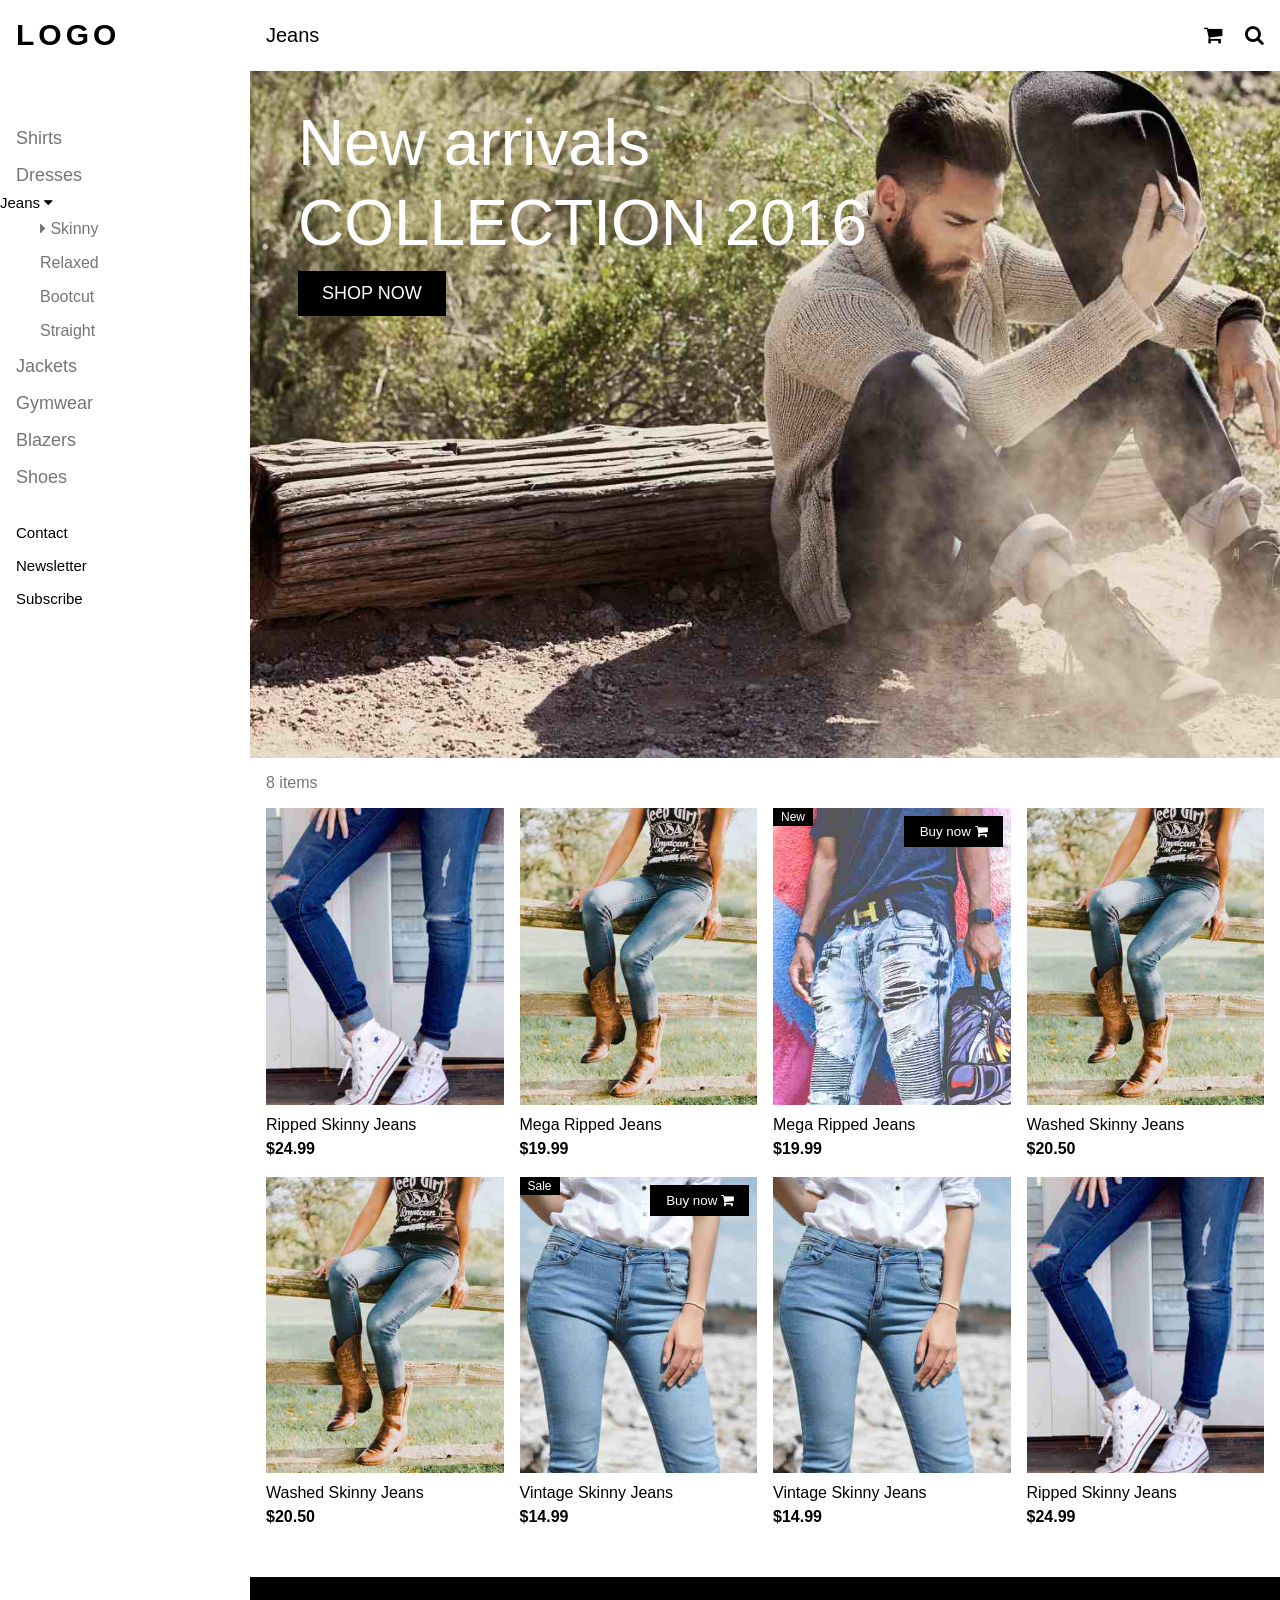
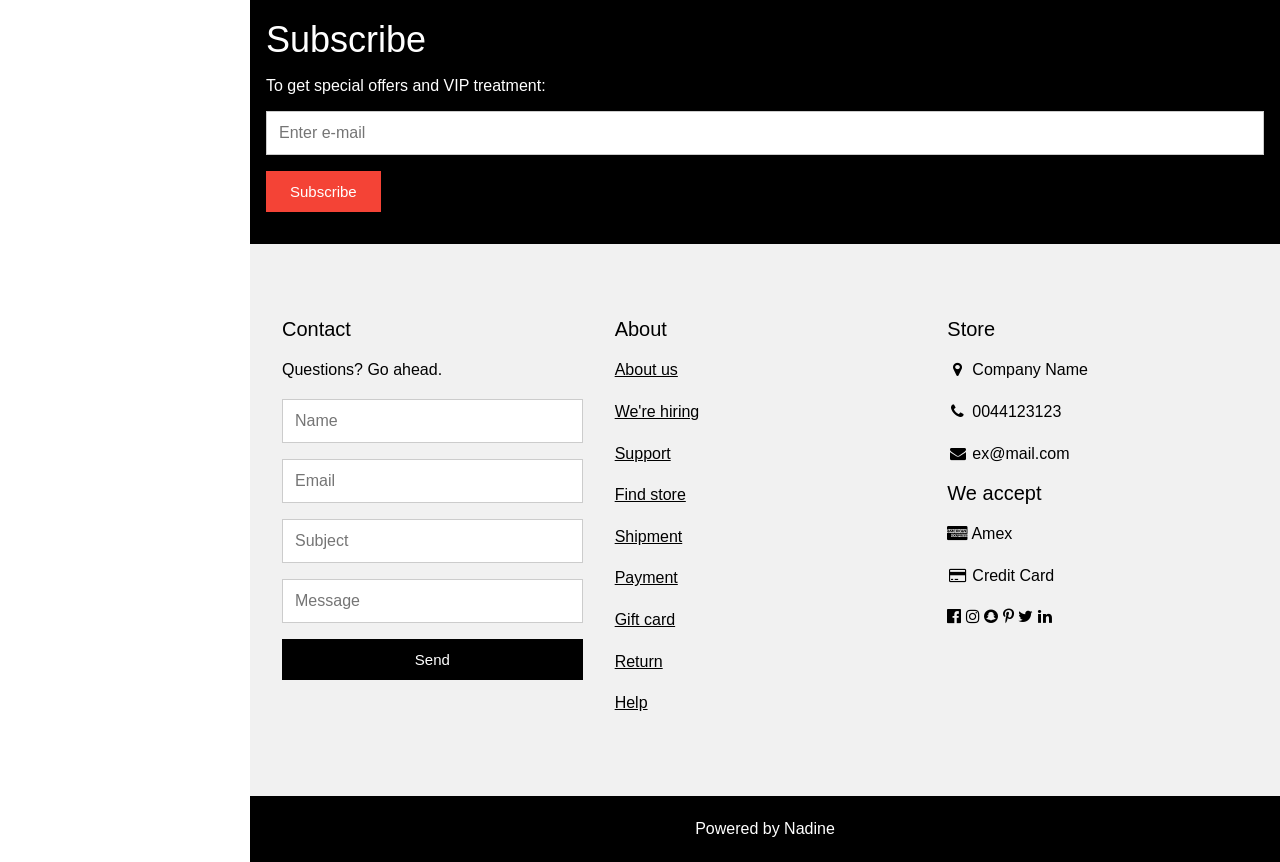
<file: index.html>
<!DOCTYPE html>
<html lang="en">
<head>
    <meta charset="UTF-8">
    <meta name="viewport" content="width=device-width, initial-scale=1.0">
    <title>clothing store</title>
    <link rel="stylesheet" href="styles.css">
    <link rel="stylesheet" href="https://cdnjs.cloudflare.com/ajax/libs/font-awesome/4.7.0/css/font-awesome.min.css">

</head>
<body class="content">

<!-- Sidebar -->

<nav >

  <div class="container ">
<h3 class="wide"><b>LOGO</b></h3>
  </div>

  <div class="clothes"
 >

<a href="#" class="bar-item ">Shirts</a>
<a href="#" class="bar-item ">Dresses</a>

<a 

class="button "
id="myBtn">
Jeans <i class="fa fa-caret-down"></i>
</a>

<div id="demoAcc"
class="bar-block ">

  <a href="#"
  class="bar-item">
  <i class="fa fa-caret-right "></i>
  Skinny
  </a>

  <a href="#" class="bar-item ">Relaxed</a>
  <a href="#" class="bar-item ">Bootcut</a>
  <a href="#" class="bar-item ">Straight</a>

</div>

<a href="#" class="bar-item ">Jackets</a>
<a href="#" class="bar-item ">Gymwear</a>
<a href="#" class="bar-item ">Blazers</a>
<a href="#" class="bar-item ">Shoes</a>

  </div>

<a href="#footer"
class="bar-item button ">
Contact </a>

<a 
class="bar-item button ">Newsletter </a>

<a href="#footer"
class="bar-item button ">Subscribe </a>

</nav>


<header 
>

  <div class="wide-aside">
  LOGO
  </div>

<button> <i class="fa fa-bars"></i> </button>

</header>

<main class="main">


<header>

  <p>Jeans</p>

  <p>
    <i class="fa fa-shopping-cart margin-right"></i>
    <i class="fa fa-search"></i>
  </p>

</header>


<div class="display-container container">

<img src="/images/jeans.jpg"
alt="Jeans">
  <div>

<h1>
New arrivals
</h1>
<h1 >
COLLECTION 2016
</h1>

<p>
<a href="#jeans">
SHOP NOW
</a>
</p>

  </div>
</div>

<div >
<p>8 items</p>
</div>


<section>

  <article>

<img src="/images/jeans1 (1).jpg"
alt="Ripped Skinny Jeans"
>

<p>
Ripped Skinny Jeans<br>
<b>$24.99</b>
</p>

  </article>

  <article>

<img src="/images/jeans3 (1).jpg"
alt="Mega Ripped Jeans">

<p>
Mega Ripped Jeans<br>
<b>$19.99</b>
</p>

  </article>

  <article>

<div >

  <img src="/images/jeans2 (1).jpg"
  alt="Mega Ripped Jeans">

  <span>
  New
  </span>

  <div>
    <button>
    Buy now
    <i class="fa fa-shopping-cart"></i>
    </button>
  </div>

</div>

<p>
Mega Ripped Jeans<br>
<b>$19.99</b>
</p>

  </article>

  <article>

<img src="/images/jeans3.jpg"
alt="Washed Skinny Jeans">

<p>
Washed Skinny Jeans<br>
<b>$20.50</b>
</p>

  </article>

  <article>

<img src="/images/jeans3.jpg"
alt="Washed Skinny Jeans"
>

<p>
Washed Skinny Jeans<br>
<b>$20.50</b>
</p>

  </article>

  <article>

<div >

  <img src="/images/jeans4 (1).jpg"
  alt="Vintage Skinny Jeans">

  <span>
  Sale
  </span>

  <div >
    <button >
    Buy now
    <i class="fa fa-shopping-cart"></i>
    </button>
  </div>

</div>

<p>
Vintage Skinny Jeans<br>
<b class="w3-text-red">$14.99</b>
</p>

  </article>

  <article>

<img src="/images/jeans4.jpg"
alt="Vintage Skinny Jeans">

<p>
Vintage Skinny Jeans<br>
<b>$14.99</b>
</p>

  </article>

  <article>

<img src="/images/jeans1.jpg"
alt="Ripped Skinny Jeans"
style="width:100%">

<p>
Ripped Skinny Jeans<br>
<b>$24.99</b>
</p>

  </article>

</section>


<section class="container ">

<h1>Subscribe</h1>

<p>To get special offers and VIP treatment:</p>

<p>
<input class="input-border"
type="email"
placeholder="Enter e-mail">
</p>

<button type="button"
class="button ">
Subscribe </button>

</section>


<footer id="footer">
<div>

<h4>Contact</h4>
<p>Questions? Go ahead.</p>

<form action="/action_page.php" target="_blank">

<p>
<input class="input border"
type="text"
placeholder="Name"
name="Name"
required>
</p>

<p>
<input class="input border"
type="email"
placeholder="Email"
name="Email"
required>
</p>

<p>
<input class="input border"
type="text"
placeholder="Subject"
name="Subject"
required>
</p>

<p>
<input class="input border"
type="text"
placeholder="Message"
name="Message"
required>
</p>

<button type="submit"
class="button ">
Send </button>

</form>

</div>


<div>

<h4>About</h4>

<p><a href="#">About us</a></p>
<p><a href="#">We're hiring</a></p>
<p><a href="#">Support</a></p>
<p><a href="#">Find store</a></p>
<p><a href="#">Shipment</a></p>
<p><a href="#">Payment</a></p>
<p><a href="#">Gift card</a></p>
<p><a href="#">Return</a></p>
<p><a href="#">Help</a></p>

</div>


<div>

<h4>Store</h4>

<p>
<i class="fa fa-fw fa-map-marker"></i>
Company Name
</p>

<p>
<i class="fa fa-fw fa-phone"></i>
0044123123
</p>

<p>
<i class="fa fa-fw fa-envelope"></i>
ex@mail.com
</p>

<h4>We accept</h4>

<p>
<i class="fa fa-fw fa-cc-amex"></i>
Amex
</p>

<p>
<i class="fa fa-fw fa-credit-card"></i>
Credit Card
</p>

<p class="large">
<i class="fa fa-facebook-official "></i>
<i class="fa fa-instagram "></i>
<i class="fa fa-snapchat"></i>
<i class="fa fa-pinterest-p "></i>
<i class="fa fa-twitter "></i>
<i class="fa fa-linkedin "></i>
</p>

</div>

</footer>

<div class="black ">

Powered by <a ></a>
Nadine </a>

</div>

</main>


<div id="newsletter" class="modal">

<div class="modal-content">

<div class="container ">

<button>� </button>

<h2 class="wide">NEWSLETTER</h2>

<p>
Join our mailing list to receive updates on new arrivals
and special offers.
</p>

<p>
<input type="email"
placeholder="Enter e-mail">
</p>

<button type="button">
Subscribe </button>

</div>
</div>
</div>


</body>
</html>
</file>
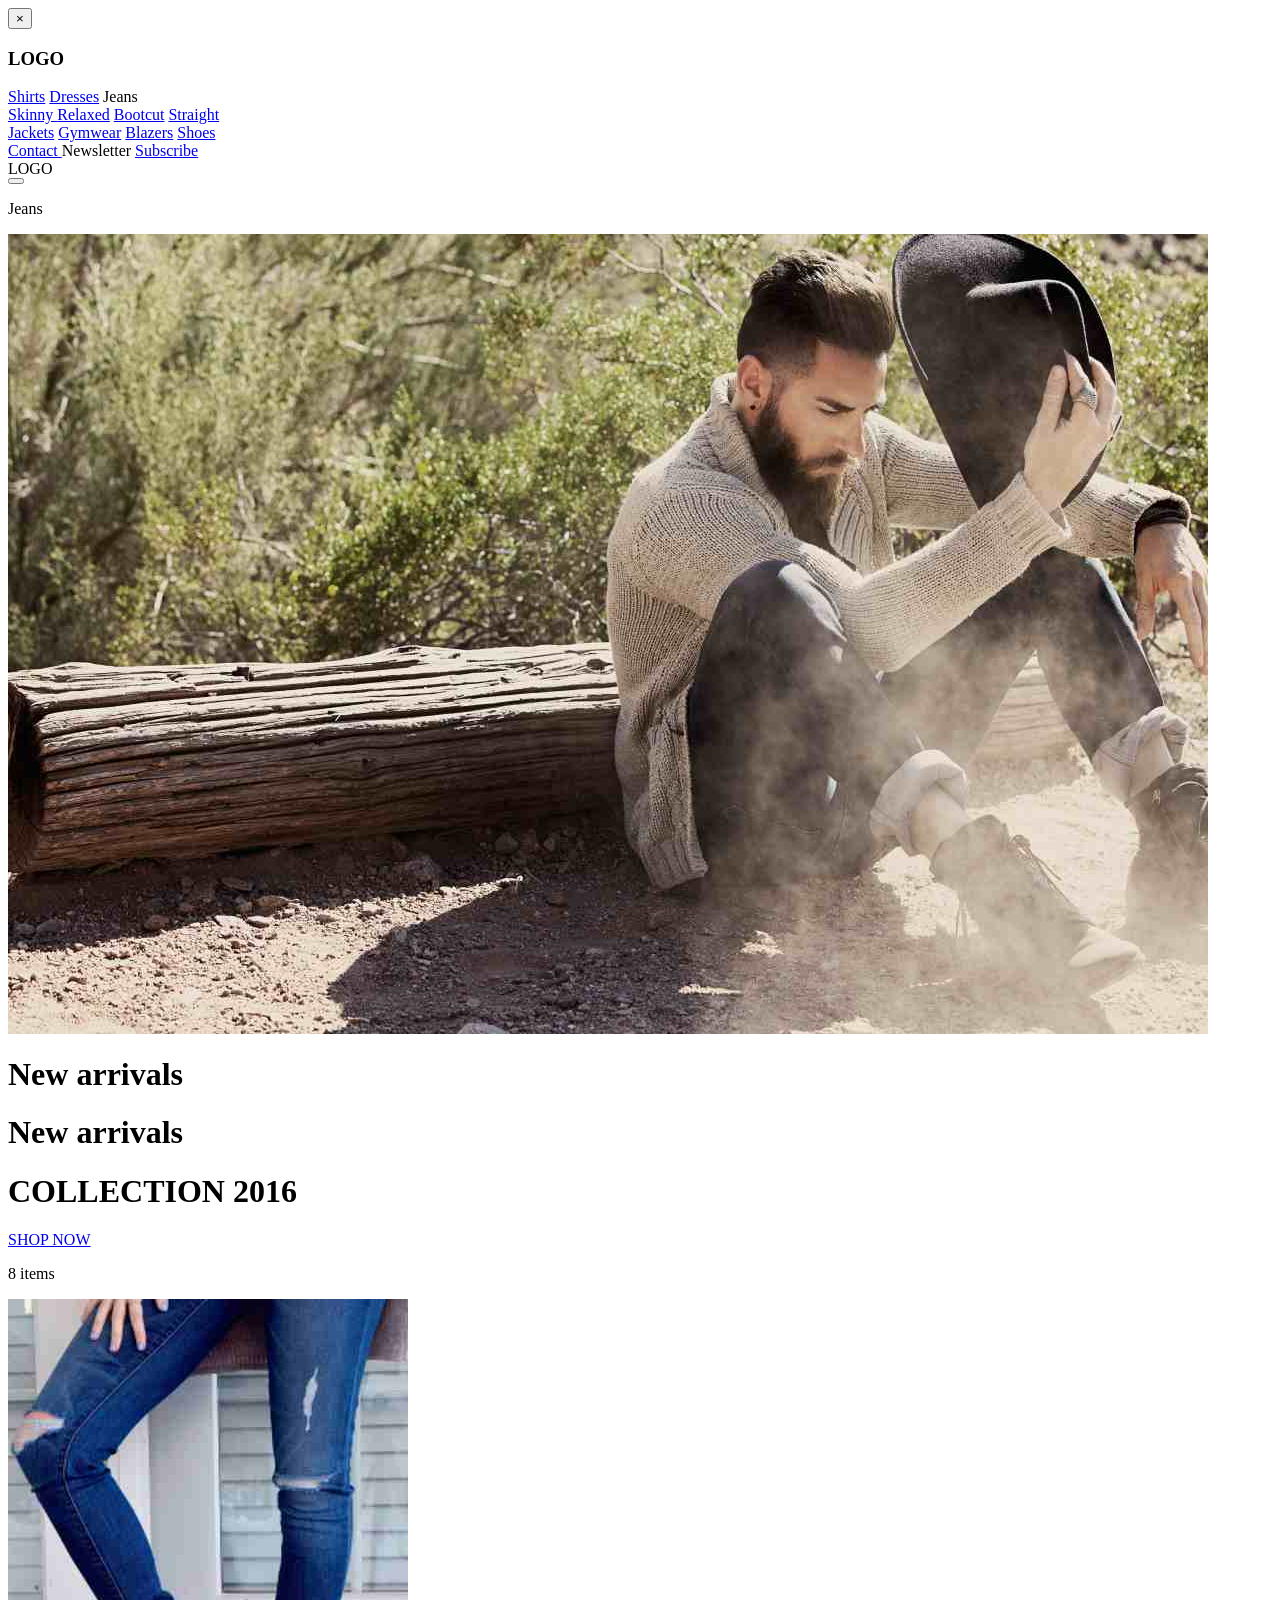
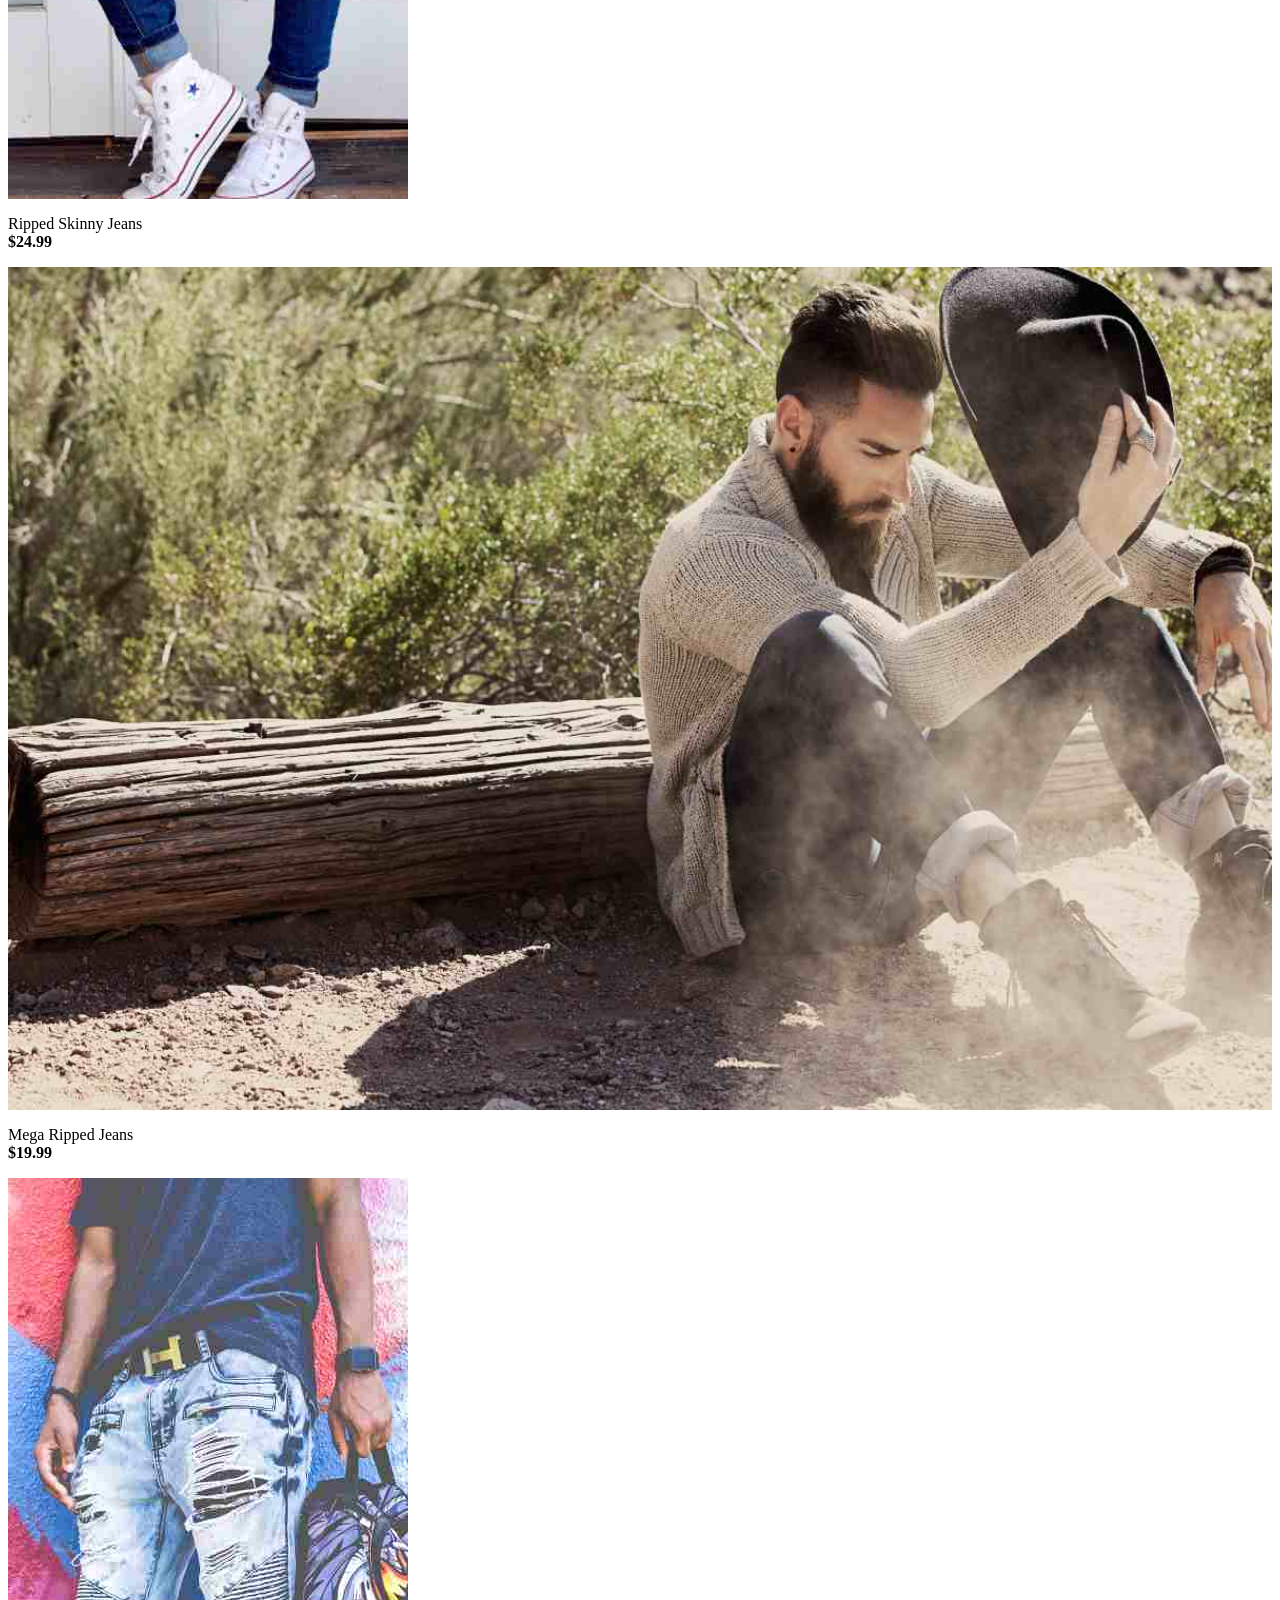
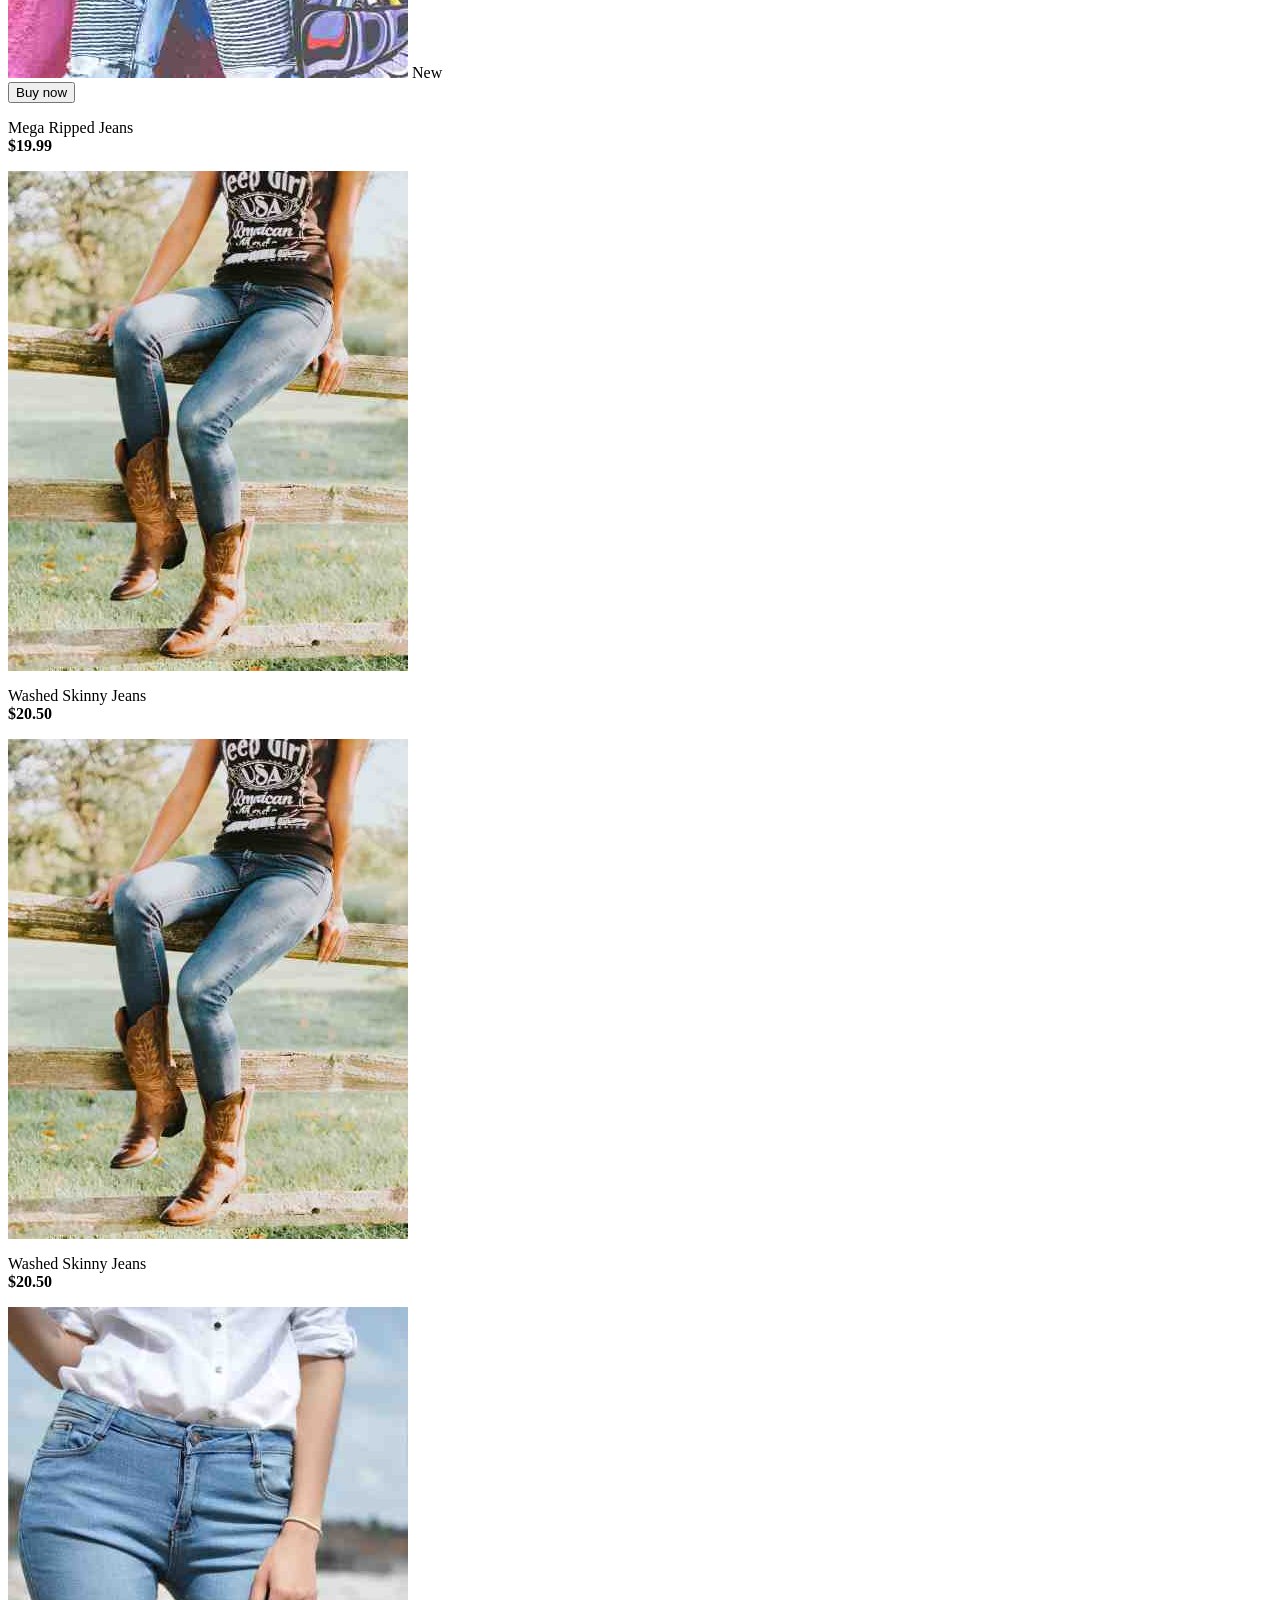
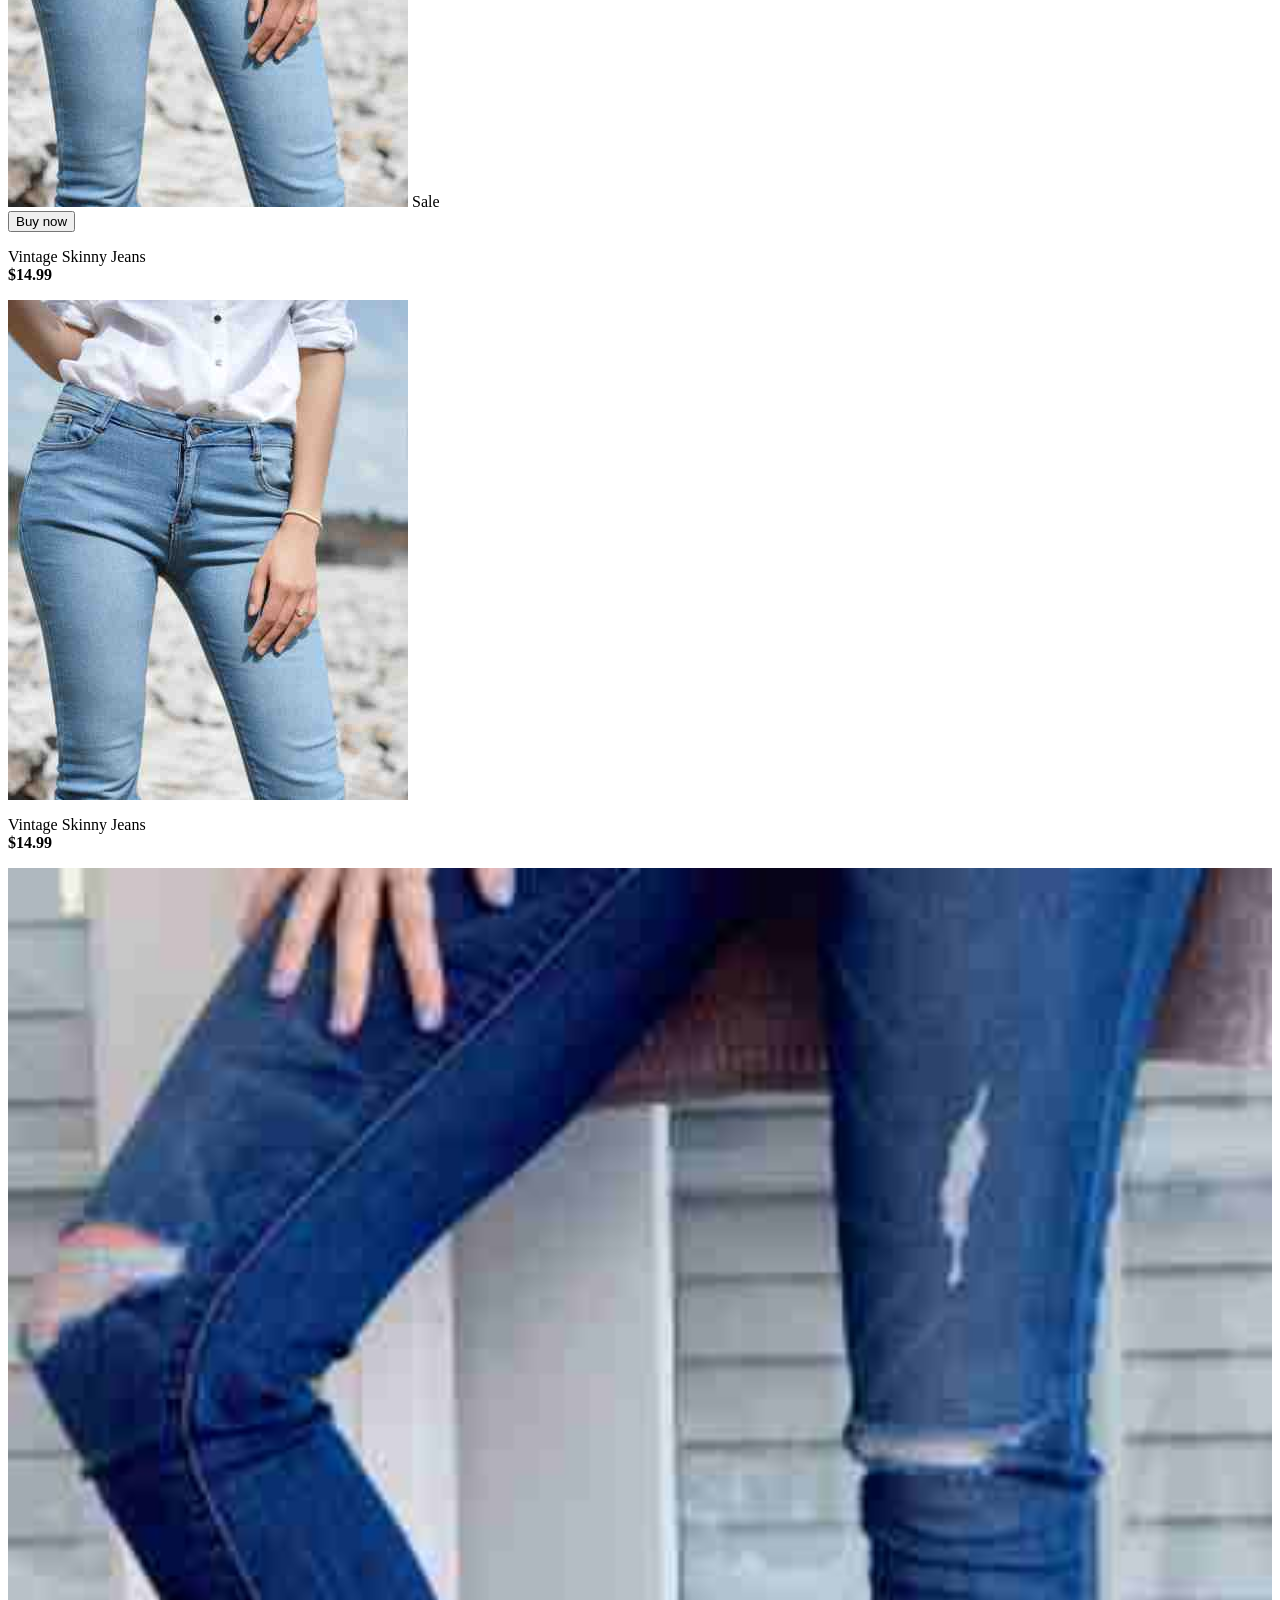
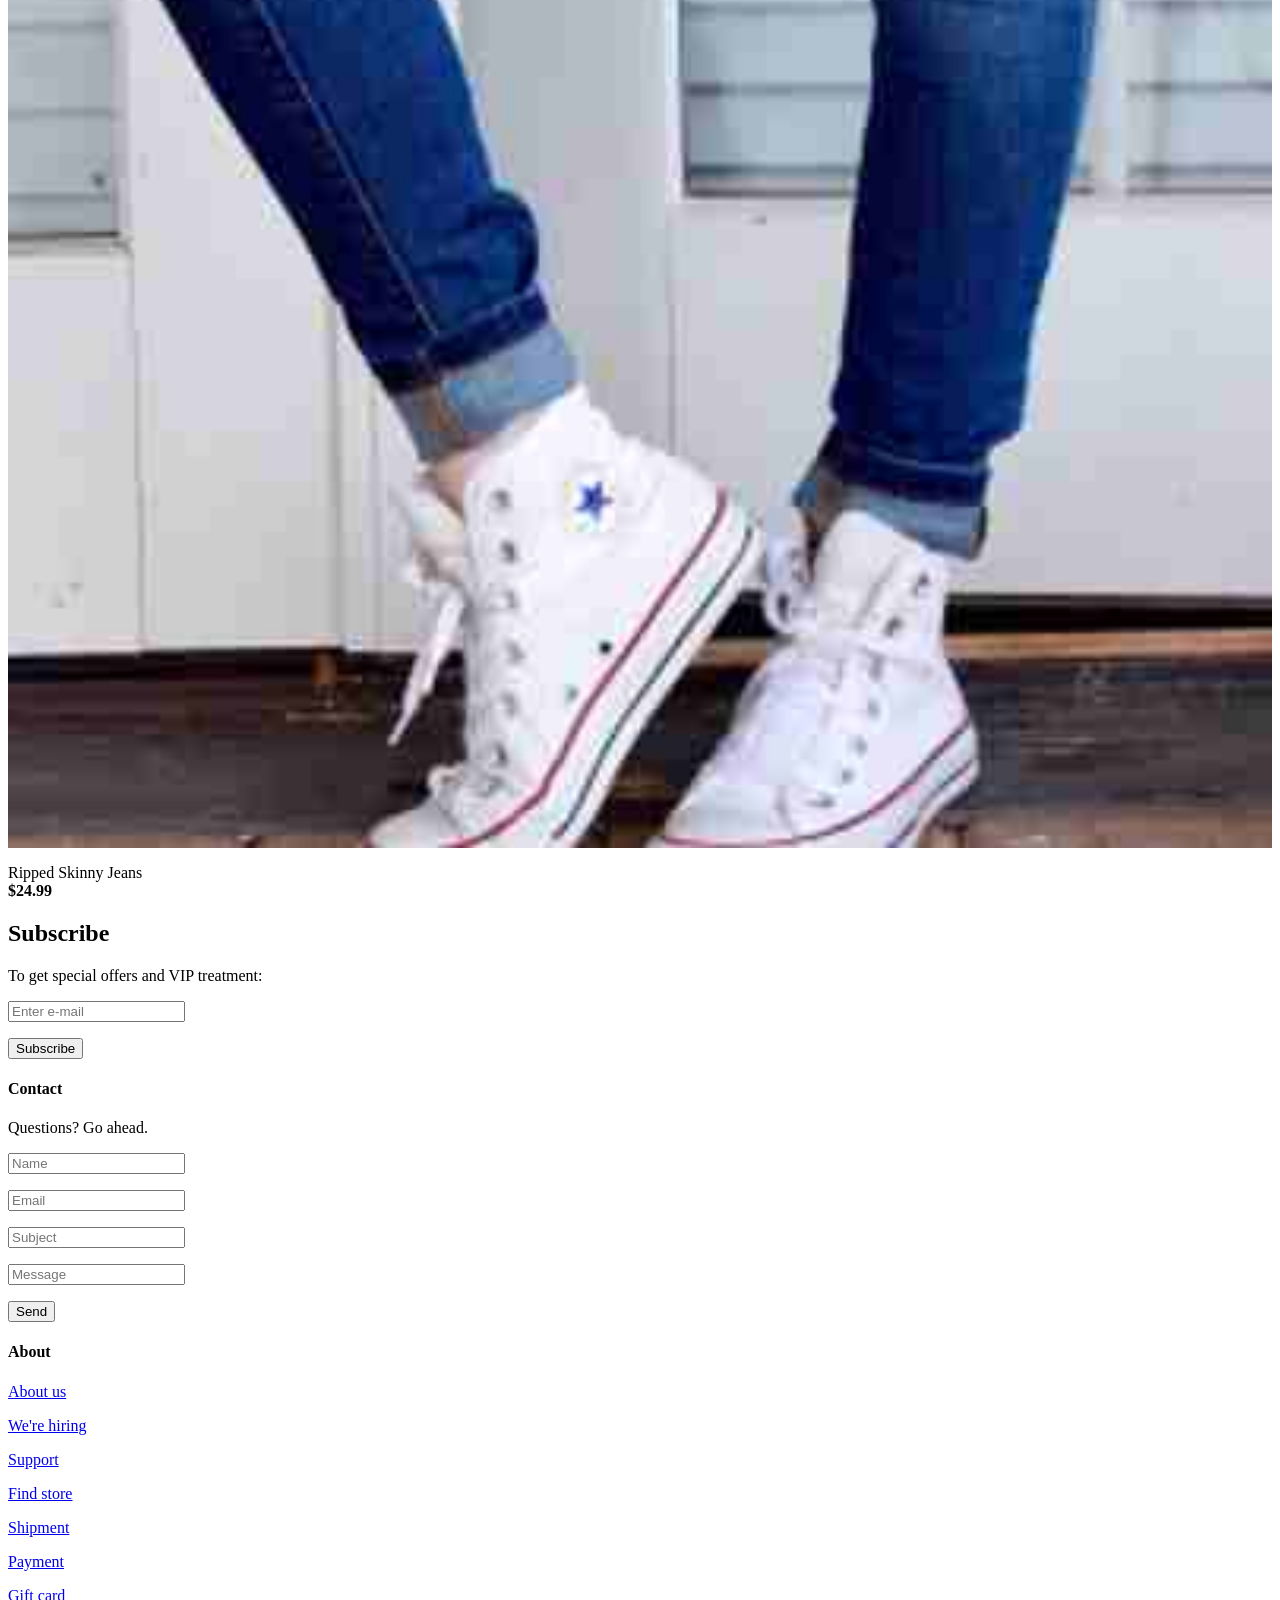
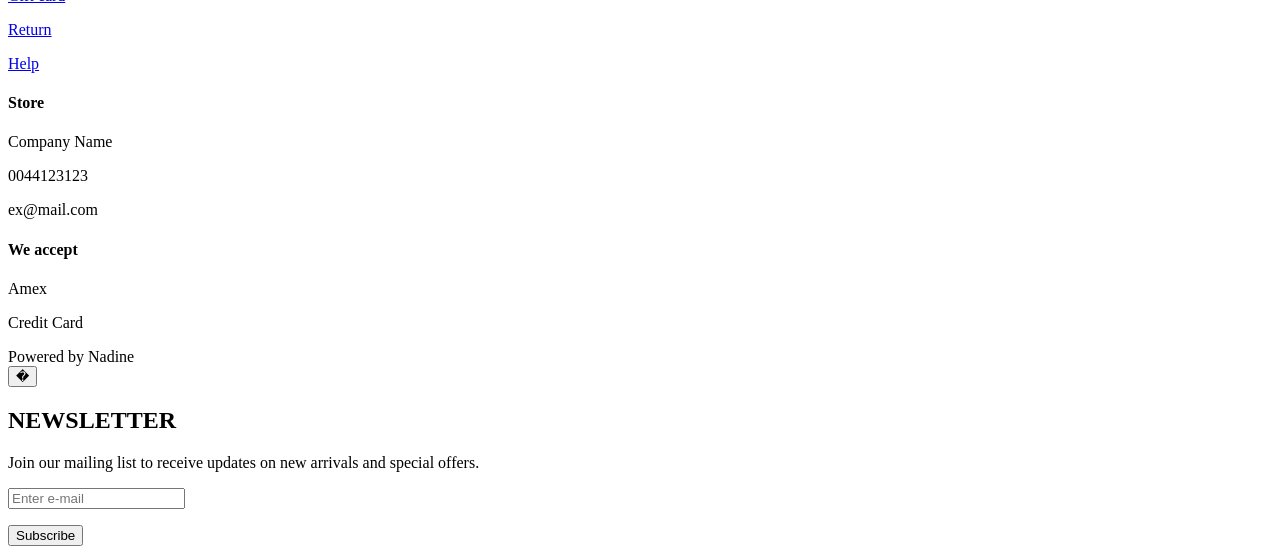
<file: index2.html>
<body class="content">

<!-- Sidebar -->

<nav >

  <div class="container ">

<button class="button ">
&times;
</button>

<h3 class="wide"><b>LOGO</b></h3>
  </div>

  <div class="clothes"
 >

<a href="#" class="bar-item button">Shirts</a>
<a href="#" class="bar-item button">Dresses</a>

<a 

class="button "
id="myBtn">
Jeans <i class="fa fa-caret-down"></i>
</a>

<div id="demoAcc"
class="bar-block ">

  <a href="#"
  class="bar-item button ">
  <i class="fa fa-caret-right "></i>
  Skinny
  </a>

  <a href="#" class="bar-item button">Relaxed</a>
  <a href="#" class="bar-item button">Bootcut</a>
  <a href="#" class="bar-item button">Straight</a>

</div>

<a href="#" class="bar-item button">Jackets</a>
<a href="#" class="bar-item button">Gymwear</a>
<a href="#" class="bar-item button">Blazers</a>
<a href="#" class="bar-item button">Shoes</a>

  </div>

<a href="#footer"
class="bar-item button padding">
Contact </a>

<a 
class="bar-item button ">Newsletter </a>

<a href="#footer"
class="bar-item button ">Subscribe </a>

</nav>


<header 
>

  <div class="wide-aside">
  LOGO
  </div>

<button> <i class="fa fa-bars"></i> </button>

</header>

<main class="main">


<header>

  <p>Jeans</p>

  <p>
    <i class="fa fa-shopping-cart margin-right"></i>
    <i class="fa fa-search"></i>
  </p>

</header>


<div class="display-container container">

<img src="/images/jeans.jpg"
alt="Jeans">
  <div>

<h1>
New arrivals
</h1>

<h1 >
New arrivals
</h1>

<h1 >
COLLECTION 2016
</h1>

<p>
<a href="#jeans">
SHOP NOW
</a>
</p>

  </div>
</div>

<div >
<p>8 items</p>
</div>


<section>

  <article>

<img src="/images/jeans1 (1).jpg"
alt="Ripped Skinny Jeans"
>

<p>
Ripped Skinny Jeans<br>
<b>$24.99</b>
</p>

  </article>

  <article>

<img src="/images/jeans.jpg"
alt="Mega Ripped Jeans"
style="width:100%">

<p>
Mega Ripped Jeans<br>
<b>$19.99</b>
</p>

  </article>

  <article>

<div >

  <img src="/images/jeans2 (1).jpg"
  alt="Mega Ripped Jeans">

  <span>
  New
  </span>

  <div>
    <button>
    Buy now
    <i class="fa fa-shopping-cart"></i>
    </button>
  </div>

</div>

<p>
Mega Ripped Jeans<br>
<b>$19.99</b>
</p>

  </article>

  <article>

<img src="/images/jeans3.jpg"
alt="Washed Skinny Jeans">

<p>
Washed Skinny Jeans<br>
<b>$20.50</b>
</p>

  </article>

  <article>

<img src="/images/jeans3.jpg"
alt="Washed Skinny Jeans"
>

<p>
Washed Skinny Jeans<br>
<b>$20.50</b>
</p>

  </article>

  <article>

<div >

  <img src="/images/jeans4 (1).jpg"
  alt="Vintage Skinny Jeans">

  <span>
  Sale
  </span>

  <div >
    <button >
    Buy now
    <i class="fa fa-shopping-cart"></i>
    </button>
  </div>

</div>

<p>
Vintage Skinny Jeans<br>
<b class="w3-text-red">$14.99</b>
</p>

  </article>

  <article>

<img src="/images/jeans4.jpg"
alt="Vintage Skinny Jeans">

<p>
Vintage Skinny Jeans<br>
<b>$14.99</b>
</p>

  </article>

  <article>

<img src="/images/jeans1.jpg"
alt="Ripped Skinny Jeans"
style="width:100%">

<p>
Ripped Skinny Jeans<br>
<b>$24.99</b>
</p>

  </article>

</section>


<section class="container ">

<h1>Subscribe</h1>

<p>To get special offers and VIP treatment:</p>

<p>
<input class="input border"
type="email"
placeholder="Enter e-mail">
</p>

<button type="button"
class="button ">
Subscribe </button>

</section>


<footer id="footer">
<div>

<h4>Contact</h4>
<p>Questions? Go ahead.</p>

<form action="/action_page.php" target="_blank">

<p>
<input class="input border"
type="text"
placeholder="Name"
name="Name"
required>
</p>

<p>
<input class="input border"
type="email"
placeholder="Email"
name="Email"
required>
</p>

<p>
<input class="input border"
type="text"
placeholder="Subject"
name="Subject"
required>
</p>

<p>
<input class="input border"
type="text"
placeholder="Message"
name="Message"
required>
</p>

<button type="submit"
class="button ">
Send </button>

</form>

</div>


<div>

<h4>About</h4>

<p><a href="#">About us</a></p>
<p><a href="#">We're hiring</a></p>
<p><a href="#">Support</a></p>
<p><a href="#">Find store</a></p>
<p><a href="#">Shipment</a></p>
<p><a href="#">Payment</a></p>
<p><a href="#">Gift card</a></p>
<p><a href="#">Return</a></p>
<p><a href="#">Help</a></p>

</div>


<div>

<h4>Store</h4>

<p>
<i class="fa fa-fw fa-map-marker"></i>
Company Name
</p>

<p>
<i class="fa fa-fw fa-phone"></i>
0044123123
</p>

<p>
<i class="fa fa-fw fa-envelope"></i>
ex@mail.com
</p>

<h4>We accept</h4>

<p>
<i class="fa fa-fw fa-cc-amex"></i>
Amex
</p>

<p>
<i class="fa fa-fw fa-credit-card"></i>
Credit Card
</p>

<p class="w3-large">
<i class="fa fa-facebook-official "></i>
<i class="fa fa-instagram "></i>
<i class="fa fa-snapchat"></i>
<i class="fa fa-pinterest-p "></i>
<i class="fa fa-twitter "></i>
<i class="fa fa-linkedin "></i>
</p>

</div>

</footer>

<div class="w3-black w3-center w3-padding-24">

Powered by <a ></a>
Nadine </a>

</div>

</main>


<div id="newsletter" class="w3-modal">

<div class="modal-content">

<div class="w3-container w3-white w3-center">

<button>� </button>

<h2 class="wide">NEWSLETTER</h2>

<p>
Join our mailing list to receive updates on new arrivals
and special offers.
</p>

<p>
<input type="email"
placeholder="Enter e-mail">
</p>

<button type="button">
Subscribe </button>

</div>
</div>
</div>
</file>
<file: styles.css>
* {
    box-sizing: border-box;
}

html {
    scroll-behavior: smooth;
}

body {
    margin: 0;
    padding: 0;
    font-family: "Roboto", sans-serif;
    background-color: #fff;
    color: #000;
}

h1,
h2,
h3,
h4,
h5,
h6 {
    font-family: "Roboto", sans-serif;
}
h1{
    font-size:medium;
    font-weight:100;
}

a {
    color: inherit;
}


nav {
    position: fixed;
    top: 0;
    left: 0;
    width: 250px;
    height: 100%;
    background-color: #fff;
    z-index: 3;
    overflow-y: auto;
}

nav .container {
    padding: 8px 16px;
    font-weight: 300;
}

nav h3.wide {
    letter-spacing: 4px;
    font-size: 30px;
    font-weight: 300;
    margin: 10px 0;
}

nav .clothes {
    padding: 50px 0 20px 0;
}


.bar-item {
    width: 100%;
    display: block;
    padding: 8px 16px;
    text-align: left;
    border: none;
    background: none;
    color: #757575;
    text-decoration: none;
    font-size: 18px;
    cursor: pointer;
}

.bar-item:hover {
    background-color: #ccc;
    color: #000;
}

.button {
    color: #000;
    font-size: 15px;
    border: none;
    background: none;
    cursor: pointer;
}

.button:hover {
    background-color: #ccc;
}

.bar-block {
    padding: 0 16px;
}

.bar-block .bar-item {
    padding-left: 24px;
    font-weight: normal;
    font-size: 16px;
}


.main {
    margin-left: 250px;
}


body > header {
    display: none;
}


.main > header {
    padding: 24px 16px;
    display: flex;
    justify-content: space-between;
    align-items: center;
}

.main > header p {
    font-size: 20px;
    margin: 0;
}

.main > header i {
    margin-left: 16px;
    cursor: pointer;
}


.display-container {
    position: relative;
    width: 100%;
}

.display-container img {
    width: 100%;
    height: auto;
    display: block;
}

.display-container > div {
    position: absolute;
    top: 0;
    left: 0;
    padding: 24px 48px;
    color: #fff;
}

.display-container h1 {
    font-size: 64px;
    font-weight: 400;
    margin: 16px 0;
    line-height: 1;
}

.display-container p a {
    display: inline-block;
    background-color: #000;
    color: #fff;
    padding: 12px 24px;
    text-decoration: none;
    font-size: 18px;
}

.display-container p a:hover {
    background-color: #ccc;
    color: #000;
}


.main > div > p {
    padding: 16px;
    margin: 0;
    color: #757575;
}

section:not(.container) {
    display: flex;
    flex-wrap: wrap;
    padding: 0 8px;
}

article {
    flex: 0 0 25%;
    max-width: 25%;
    padding: 0 8px;
    margin-bottom: 16px;
    position: relative;
}

article img {
    width: 100%;
    height: auto;
    display: block;
}

article p {
    margin: 8px 0 0;
    line-height: 1.5;
}

article span {
    position: absolute;
    top: 0;
    left: 8px;
    background-color: #000;
    color: #fff;
    padding: 2px 8px;
    font-size: 12px;
}


article div button {
    position: absolute;
    top: 8px;
    right: 16px;
    background-color: #000;
    color: #fff;
    border: none;
    padding: 8px 16px;
    cursor: pointer;
}

article div button:hover {
    background-color: #ccc;
    color: #000;
}

.text-red {
    color: #f44336 !important;
}


section.container {
    background-color: #000;
    color: #fff;
    padding: 32px 16px;
    margin-top: 32px;
}

section.container h1 {
    font-size: 36px;
    font-weight: 400;
    margin: 10px 0;
}

section.container p {
    margin: 16px 0;
}

.input {
    display: block;
    width: 100%;
    padding: 12px;
    border: 1px solid #ccc;
    font-size: 16px;
}
.input-border{
   
    display: block;
    width: 100%;
    padding: 12px;
    border: 1px solid #ccc;
    font-size: 16px;
}


section.container .input {
    max-width: 300px;
    background-color: #fff;
    color: #000;
    margin-bottom: 16px;
}

section.container button {
    background-color: #f44336;
    color: #fff;
    border: none;
    padding: 12px 24px;
    cursor: pointer;
    font-size: 15px;
}

section.container button:hover {
    background-color: #ccc;
    color: #000;
}

#footer {
    background-color: #f1f1f1;
    color: #000;
    padding: 64px 16px;
    display: flex;
    flex-wrap: wrap;
}

#footer > div {
    flex: 0 0 33.3333%;
    max-width: 33.3333%;
    padding: 0 16px;
}

#footer h4 {
    font-size: 20px;
    margin: 10px 0;
    font-weight: 400;
}

#footer p {
    line-height: 1.6;
}

#footer form .input {
    margin-bottom: 8px;
}

#footer form button {
    background-color: #000;
    color: #fff;
    border: none;
    width: 100%;
    padding: 12px;
    cursor: pointer;
}

#footer form button:hover {
    background-color: #ccc;
    color: #000;
}

#footer a {
    text-decoration: underline;
}


.black {
    background-color: #000;
    color: #fff;
    text-align: center;
    padding: 24px 0;
}

.black a {
    color: #fff;
}


.modal {
    display: none;
    position: fixed;
    top: 0;
    left: 0;
    width: 100%;
    height: 100%;
    background-color: rgba(0, 0, 0, 0.4);
    z-index: 4;
}


@media (max-width: 992px) {

    nav {
        display: none;
    }

    body > header {
        display: flex;
        justify-content: space-between;
        align-items: center;
        background-color: #000;
        color: #fff;
        padding: 16px;
    }

    body > header .wide-aside {
        font-size: 20px;
        letter-spacing: 2px;
    }

    body > header button {
        background: none;
        border: none;
        color: #fff;
        font-size: 24px;
        cursor: pointer;
    }

    .main {
        margin-left: 0;
    }

    article {
        flex: 0 0 50%;
        max-width: 50%;
    }

    #footer > div {
        flex: 0 0 100%;
        max-width: 100%;
        margin-bottom: 32px;
    }
}

@media (max-width: 600px) {

    .main > header {
        padding: 16px;
    }

    .display-container > div {
        padding: 16px 20px;
    }

    .display-container h1 {
        font-size: 36px;
    }

    .display-container p a {
        font-size: 15px;
        padding: 10px 16px;
    }

    article {
        flex: 0 0 100%;
        max-width: 100%;
    }

    section.container h1 {
        font-size: 30px;
    }

    #footer {
        padding: 40px 8px;
    }
}
</file>
